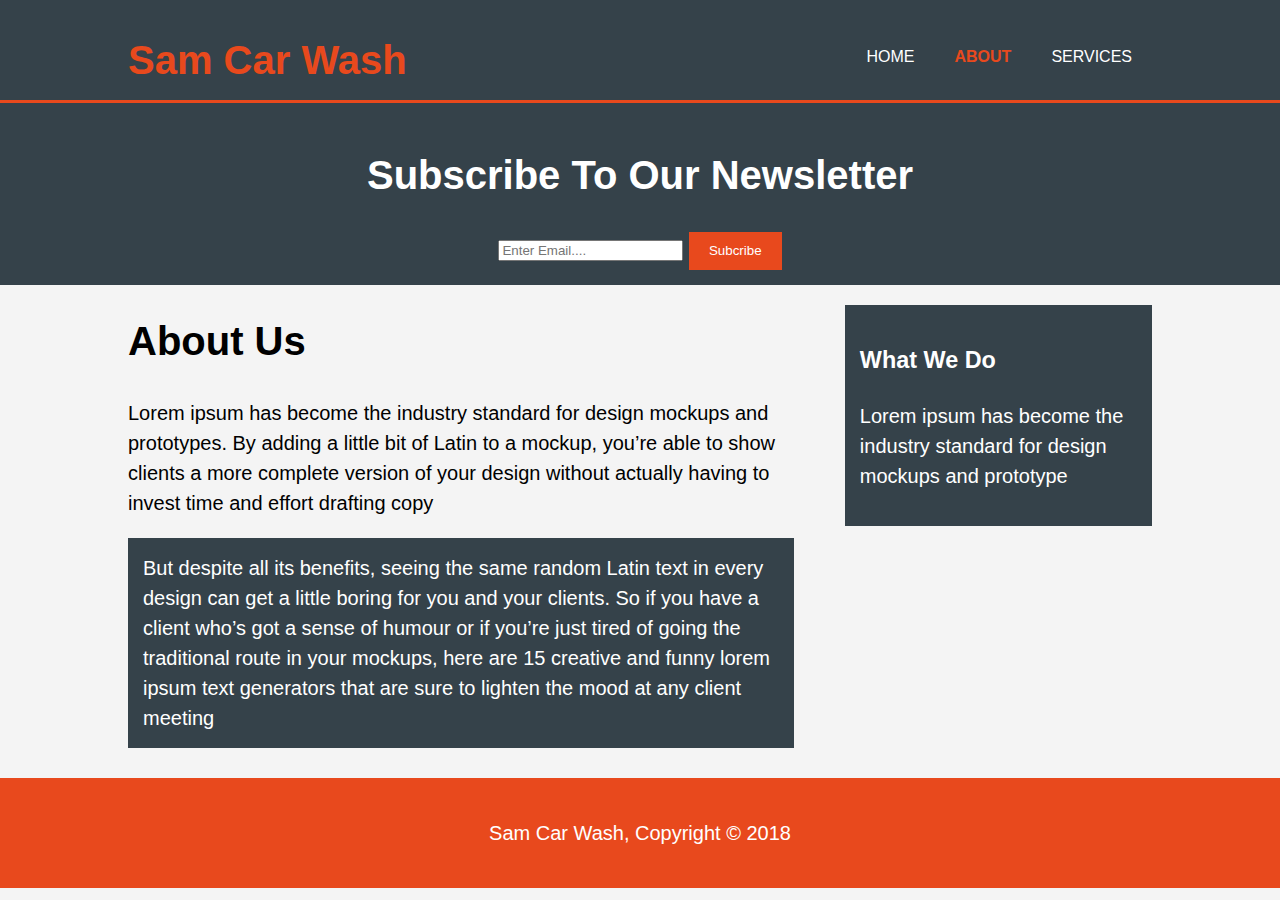
<file: about.html>
<!DOCTYPE html>
<html lang="en" dir="ltr">
  <head>
    <meta charset="utf-8">
    <meta name="viewport" content="width=device-width">
    <meta name="description" content="Affordable and Professional Car Wash">
    <meta name="keywords" content="car wash, affordable car wash, Professional car wash">
    <meta name="author" content="Sam Omotayo">
    <title>Sam Car Wash | About</title>
    <link rel="stylesheet" href="style.css">
      </head>
  <body>
    <header>
      <div class="container">
        <div id="branding">
          <h1><span class="highlight">Sam Car Wash</span></h1>
        </div>
        <nav>
          <ul>
            <li><a href="index.html">Home</a></li>
            <li class="current"><a href="about.html">About</a></li>
            <li><a href="services.html">Services</a></li>
          </ul>
        </nav>
        </div>

    </header>

    <section id="newsletter">
      <div class="container">
       
        <h1>Subscribe To Our Newsletter</h1>
        <form>
          <input type="email" placeholder="Enter Email....">
          <button type="submit" class="button_1">Subcribe</button>
        </form>
      </div>
    </section>

    <section id="main">
      <div class="container">
       <article id="main-col">
         <h1 class="page-title">About Us</h1>
         <p>Lorem ipsum has become the industry standard for design mockups and prototypes. By adding a little bit of Latin to a mockup, you’re able to show clients a more complete version of your design without actually having to invest time and effort drafting copy
         </p>
         <p class="dark">But despite all its benefits, seeing the same random Latin text in every design can get a little boring for you and your clients. So if you have a client who’s got a sense of humour or if you’re just tired of going the traditional route in your mockups, here are 15 creative and funny lorem ipsum text generators that are sure to lighten the mood at any client meeting
         </p>
       </article>
       
       <aside id="sidebar">
         <div class="dark">
         <h3>What We Do</h3>
         <p>Lorem ipsum has become the industry standard for design mockups and prototype</p>
         </div>
         
       </aside>
       
       
      </div>
    </section>

    <footer>
      <p> Sam Car Wash, Copyright &copy; 2018</p>
    </footer>



  </body>
</html>
</file>
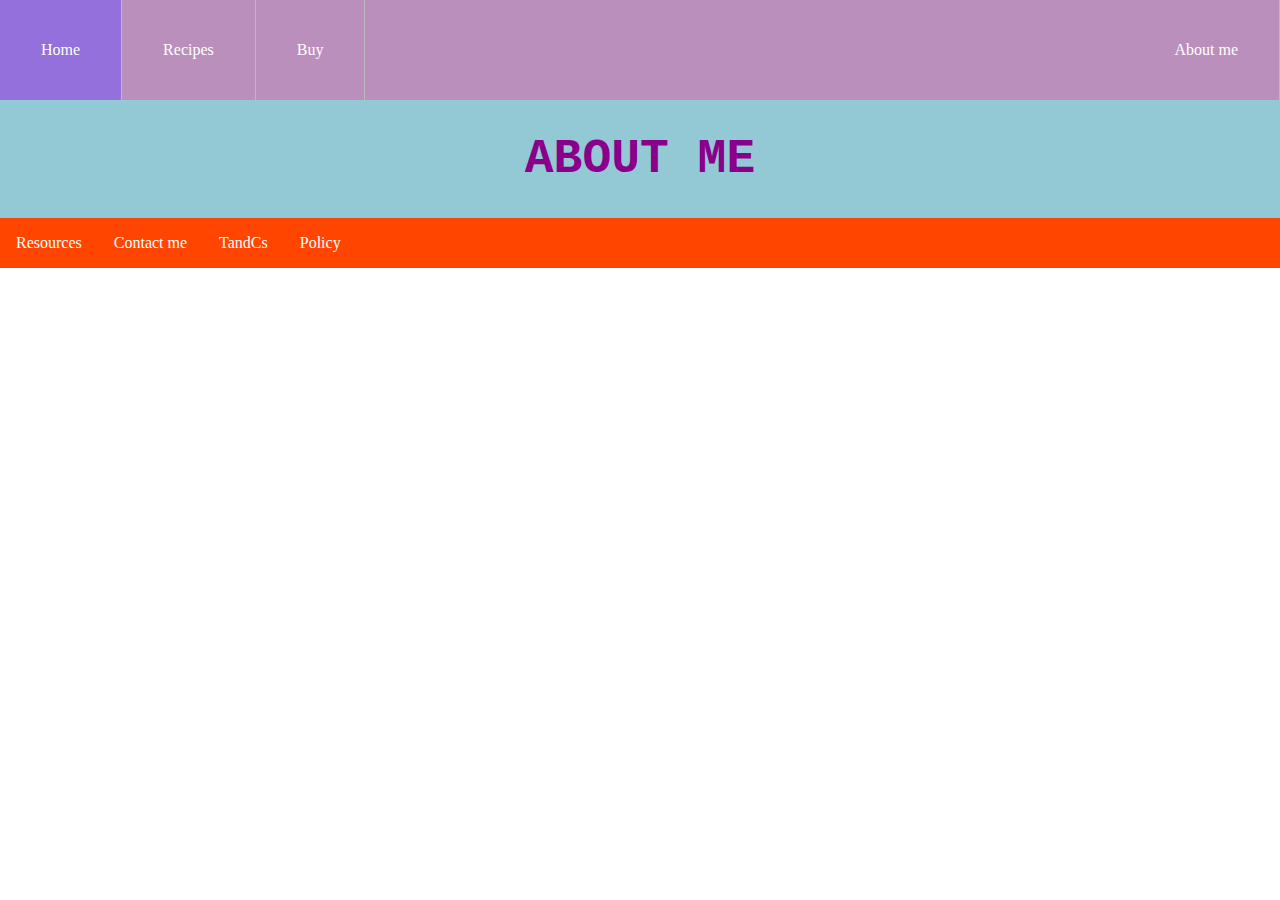
<file: aboutMe.html>
<!DOCTYPE html>
<html lang="en">
	<head>
	  <meta charset="UTF-8">
	  <meta name="viewport" content="width=device-width, initial-scale=1.0">
	  <link rel="stylesheet" type="text/css" href="index.css">
	  <title>Steph's buns</title>
	</head>
	<body>
    <div class="flex-container">
	    <header>
	       <ul class='mainnav' style="list-style-type:none">
	        <li class='nav'><a href="index.html">Home</a></li>
	        <li class='nav'><a href="recipes.html">Recipes</a></li>
	        <li class='nav'><a href="buy.html">Buy</a></li>
	        <li class='nav' style="float:right"><a href="aboutMe.html">About me</a></li>
	      </ul>
	    </header>
	    <main>
	    <h1>ABOUT ME</h1>
	    </main>
	     <footer>
	      <ul class='foot' style="list-style-type:none">
	        <li><a href="resources.html">Resources</a></li>
	        <li><a href="contact.html">Contact me</a></li>
	        <li><a href="tc.html">TandCs</a></li>
	        <li><a href="policy.html">Policy</a></li>
	      </ul>
	    </footer>
    </div>
	</body>
</html>
</file>
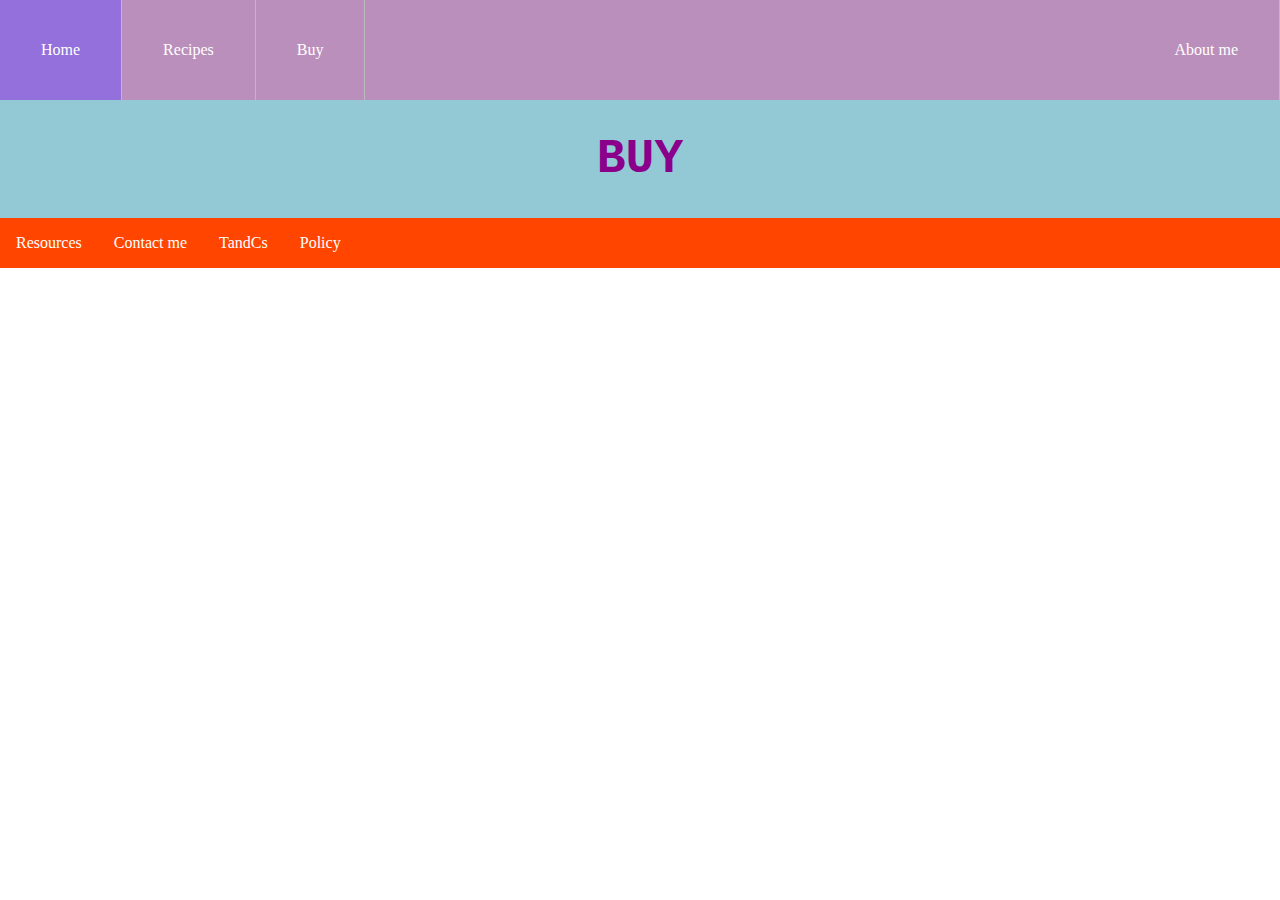
<file: buy.html>
<!DOCTYPE html>
<html lang="en">
	<head>
	  <meta charset="UTF-8">
	  <meta name="viewport" content="width=device-width, initial-scale=1.0">
	  <link rel="stylesheet" type="text/css" href="index.css">
	  <title>Steph's buns</title>
	</head>
	<body>
    <div class="flex-container">
	    <header>
	       <ul class='mainnav' style="list-style-type:none">
	        <li class='nav'><a href="index.html">Home</a></li>
	        <li class='nav'><a href="recipes.html">Recipes</a></li>
	        <li class='nav'><a href="buy.html">Buy</a></li>
	        <li class='nav' style="float:right"><a href="aboutMe.html">About me</a></li>
	      </ul>
	    </header>
	    <main>
	    <h1>BUY</h1>
	    </main>
	     <footer>
	      <ul class='foot' style="list-style-type:none">
	        <li><a href="resources.html">Resources</a></li>
	        <li><a href="contact.html">Contact me</a></li>
	        <li><a href="tc.html">TandCs</a></li>
	        <li><a href="policy.html">Policy</a></li>
	      </ul>
	    </footer>
    </div>
	</body>
</html>
</file>
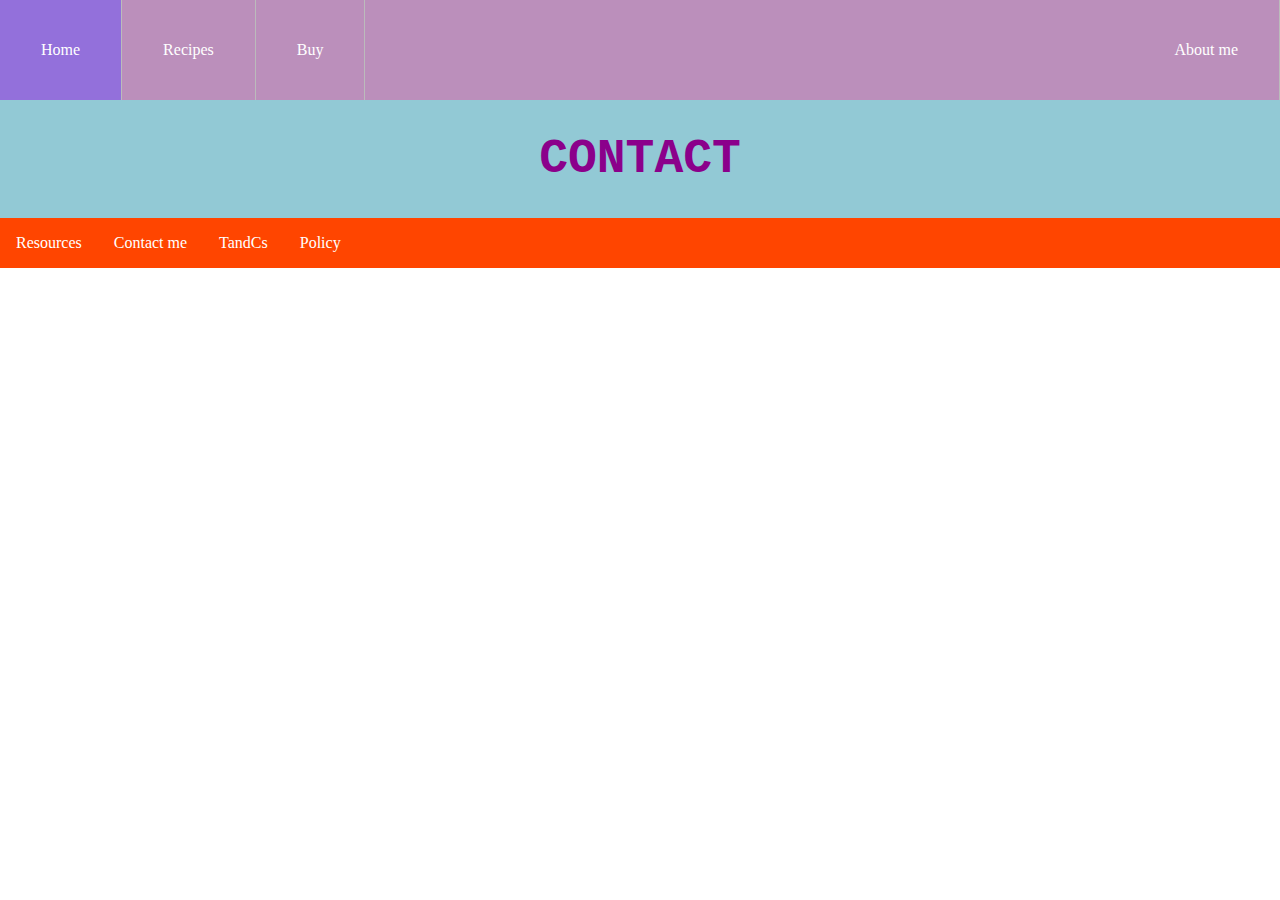
<file: contact.html>
<!DOCTYPE html>
<html lang="en">
	<head>
	  <meta charset="UTF-8">
	  <meta name="viewport" content="width=device-width, initial-scale=1.0">
	  <link rel="stylesheet" type="text/css" href="index.css">
	  <title>Steph's buns</title>
	</head>
	<body>
    <div class="flex-container">
	    <header>
	       <ul class='mainnav' style="list-style-type:none">
	        <li class='nav'><a href="index.html">Home</a></li>
	        <li class='nav'><a href="recipes.html">Recipes</a></li>
	        <li class='nav'><a href="buy.html">Buy</a></li>
	        <li class='nav' style="float:right"><a href="aboutMe.html">About me</a></li>
	      </ul>
	    </header>
	    <main>
	    <h1>CONTACT</h1>
	    </main>
	     <footer>
	      <ul class='foot' style="list-style-type:none">
	        <li><a href="resources.html">Resources</a></li>
	        <li><a href="contact.html">Contact me</a></li>
	        <li><a href="tc.html">TandCs</a></li>
	        <li><a href="policy.html">Policy</a></li>
	      </ul>
	    </footer>
    </div>
	</body>
</html>
</file>
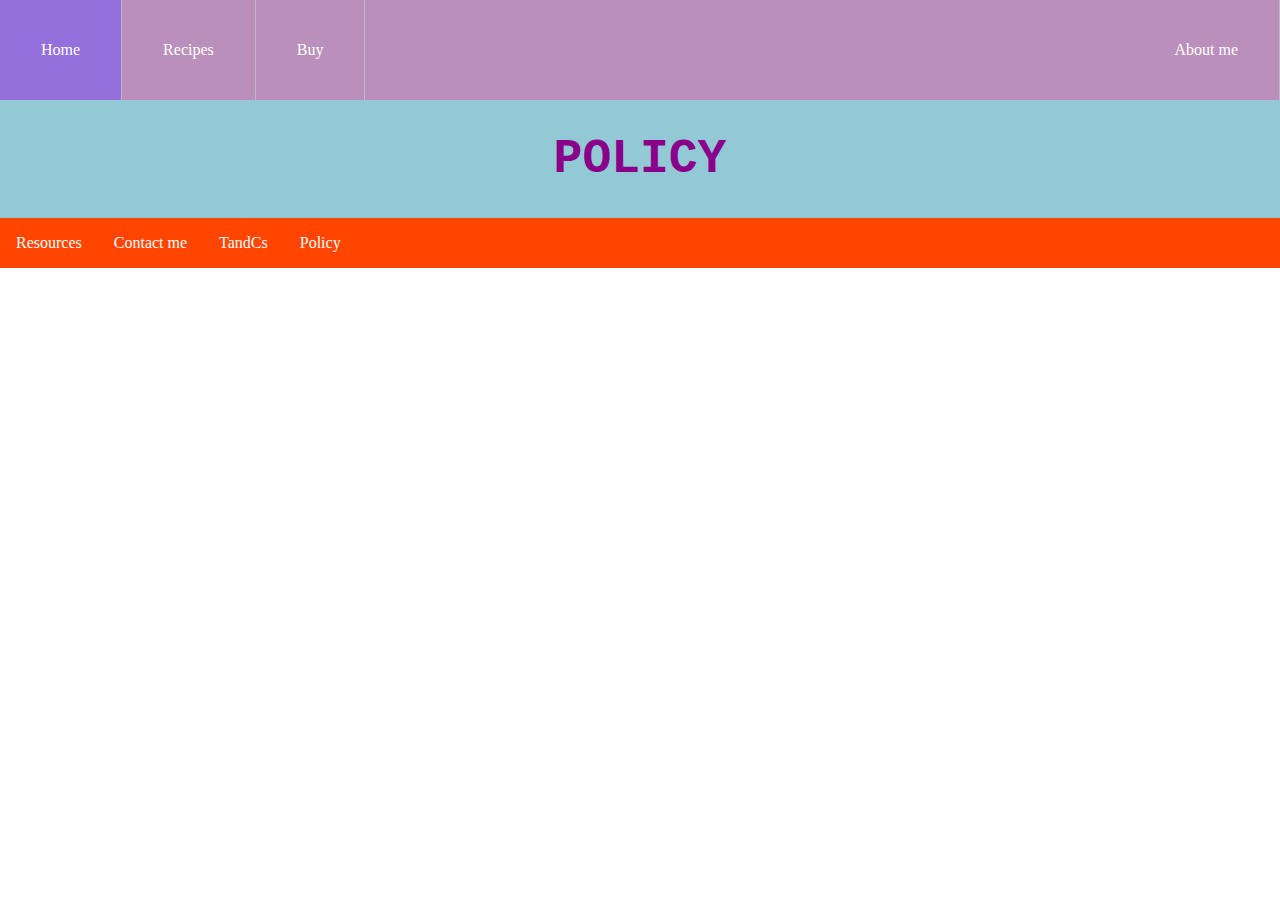
<file: policy.html>
<!DOCTYPE html>
<html lang="en">
	<head>
	  <meta charset="UTF-8">
	  <meta name="viewport" content="width=device-width, initial-scale=1.0">
	  <link rel="stylesheet" type="text/css" href="index.css">
	  <title>Steph's buns</title>
	</head>
	<body>
    <div class="flex-container">
	    <header>
	       <ul class='mainnav' style="list-style-type:none">
	        <li class='nav'><a href="index.html">Home</a></li>
	        <li class='nav'><a href="recipes.html">Recipes</a></li>
	        <li class='nav'><a href="buy.html">Buy</a></li>
	        <li class='nav' style="float:right"><a href="aboutMe.html">About me</a></li>
	      </ul>
	    </header>
	    <main>
	    <h1>POLICY</h1>
	    </main>
	   <footer>
	      <ul class='foot' style="list-style-type:none">
	        <li><a href="resources.html">Resources</a></li>
	        <li><a href="contact.html">Contact me</a></li>
	        <li><a href="tc.html">TandCs</a></li>
	        <li><a href="policy.html">Policy</a></li>
	      </ul>
	    </footer>
    </div>
	</body>
</html>
</file>
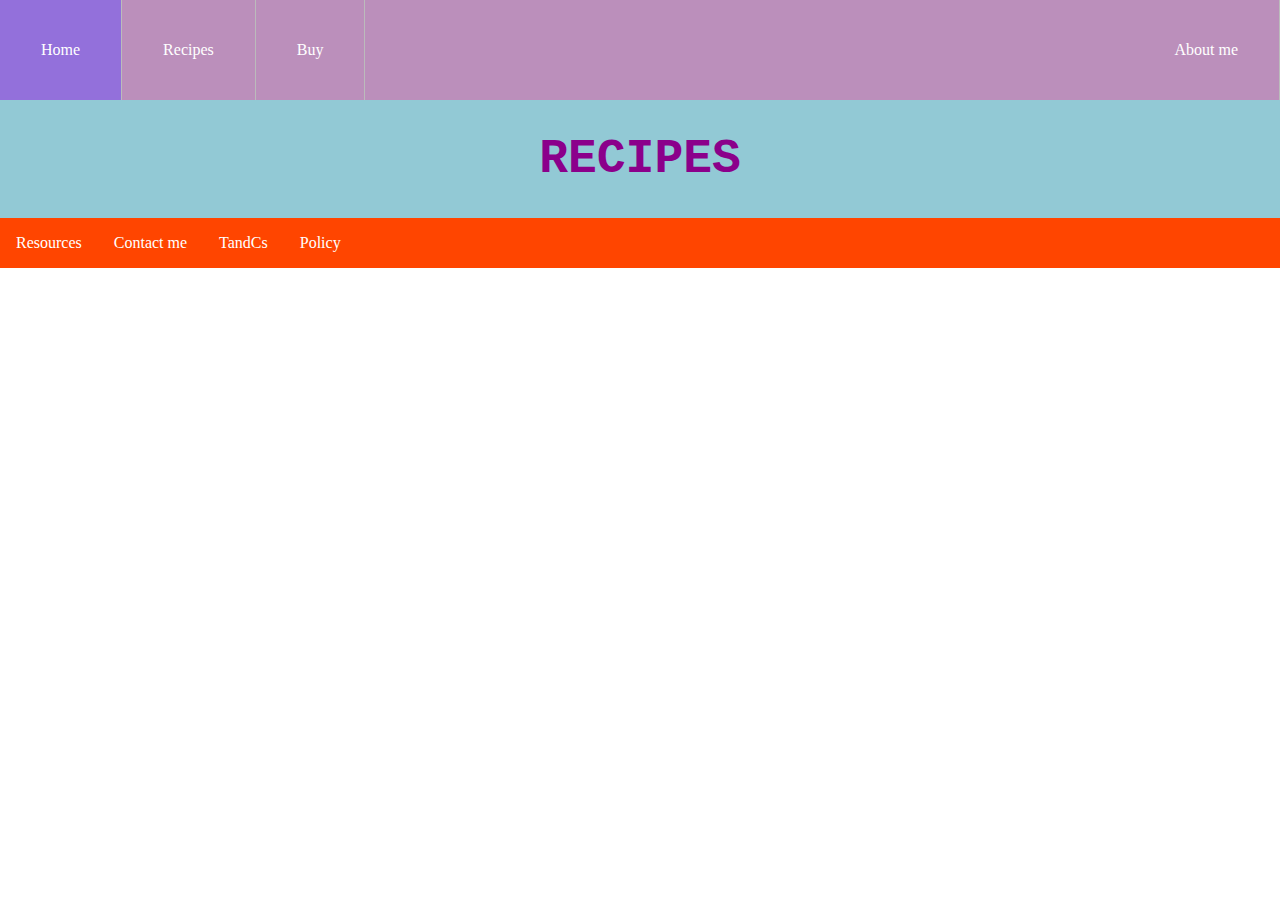
<file: recipes.html>
<!DOCTYPE html>
<html lang="en">
	<head>
	  <meta charset="UTF-8">
	  <meta name="viewport" content="width=device-width, initial-scale=1.0">
	  <link rel="stylesheet" type="text/css" href="index.css">
	  <title>Steph's buns</title>
	</head>
	<body>
    <div class="flex-container">
	    <header>
	       <ul class='mainnav' style="list-style-type:none">
	        <li class='nav'><a href="index.html">Home</a></li>
	        <li class='nav'><a href="recipes.html">Recipes</a></li>
	        <li class='nav'><a href="buy.html">Buy</a></li>
	        <li class='nav' style="float:right"><a href="aboutMe.html">About me</a></li>
	      </ul>
	    </header>
	    <main>
	    <h1>RECIPES</h1>
	    </main>
	     <footer>
	      <ul class='foot' style="list-style-type:none">
	        <li><a href="resources.html">Resources</a></li>
	        <li><a href="contact.html">Contact me</a></li>
	        <li><a href="tc.html">TandCs</a></li>
	        <li><a href="policy.html">Policy</a></li>
	      </ul>
	    </footer>
    </div>
	</body>
</html>
</file>
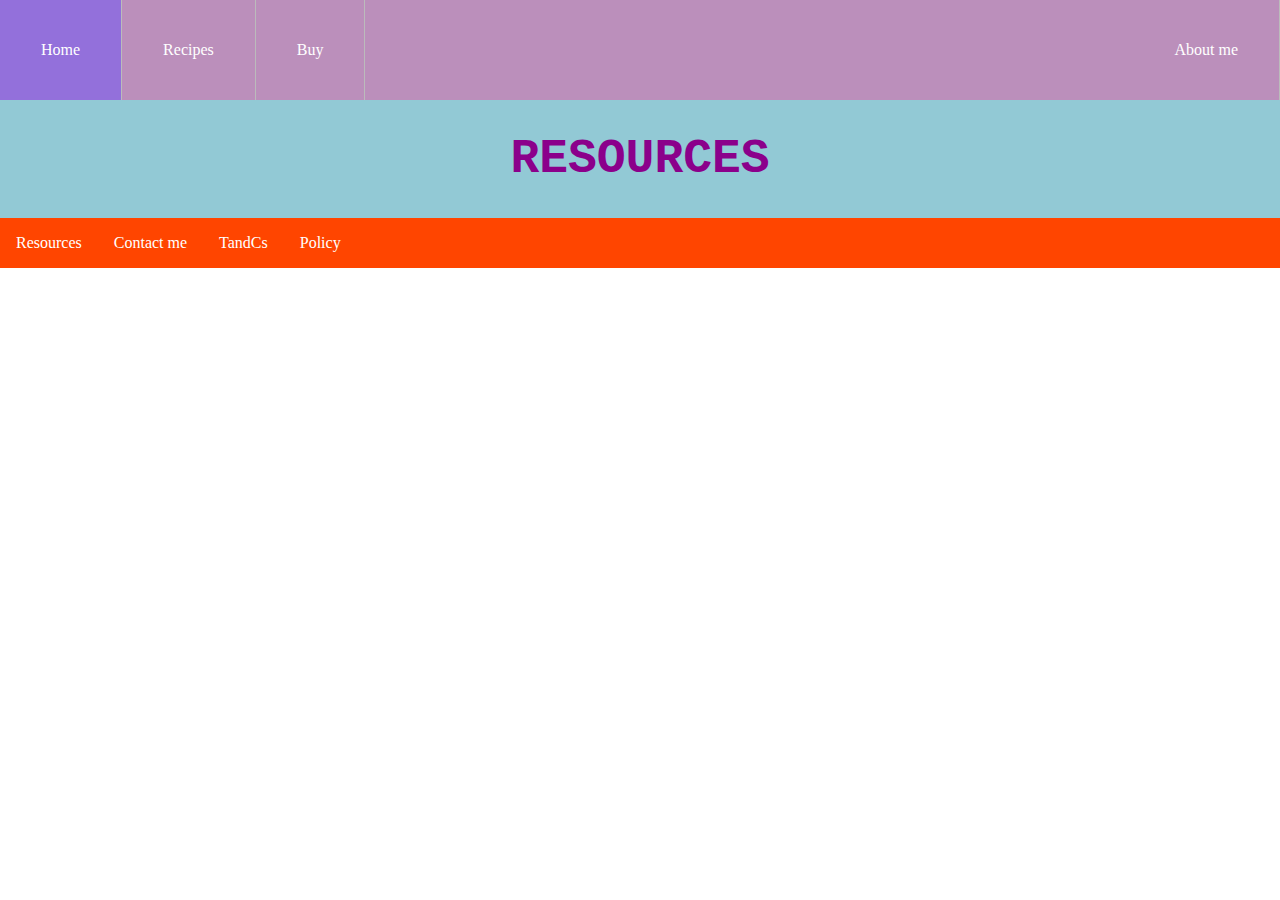
<file: resources.html>
<!DOCTYPE html>
<html lang="en">
	<head>
	  <meta charset="UTF-8">
	  <meta name="viewport" content="width=device-width, initial-scale=1.0">
	  <link rel="stylesheet" type="text/css" href="index.css">
	  <title>Steph's buns</title>
	</head>
	<body>
    <div class="flex-container">
	    <header>
	       <ul class='mainnav' style="list-style-type:none">
	        <li class='nav'><a href="index.html">Home</a></li>
	        <li class='nav'><a href="recipes.html">Recipes</a></li>
	        <li class='nav'><a href="buy.html">Buy</a></li>
	        <li class='nav' style="float:right"><a href="aboutMe.html">About me</a></li>
	      </ul>
	    </header>
	    <main>
	    <h1>RESOURCES</h1>
	    </main>
	     <footer>
	      <ul class='foot' style="list-style-type:none">
	        <li><a href="resources.html">Resources</a></li>
	        <li><a href="contact.html">Contact me</a></li>
	        <li><a href="tc.html">TandCs</a></li>
	        <li><a href="policy.html">Policy</a></li>
	      </ul>
	    </footer>
    </div>
	</body>
</html>
</file>
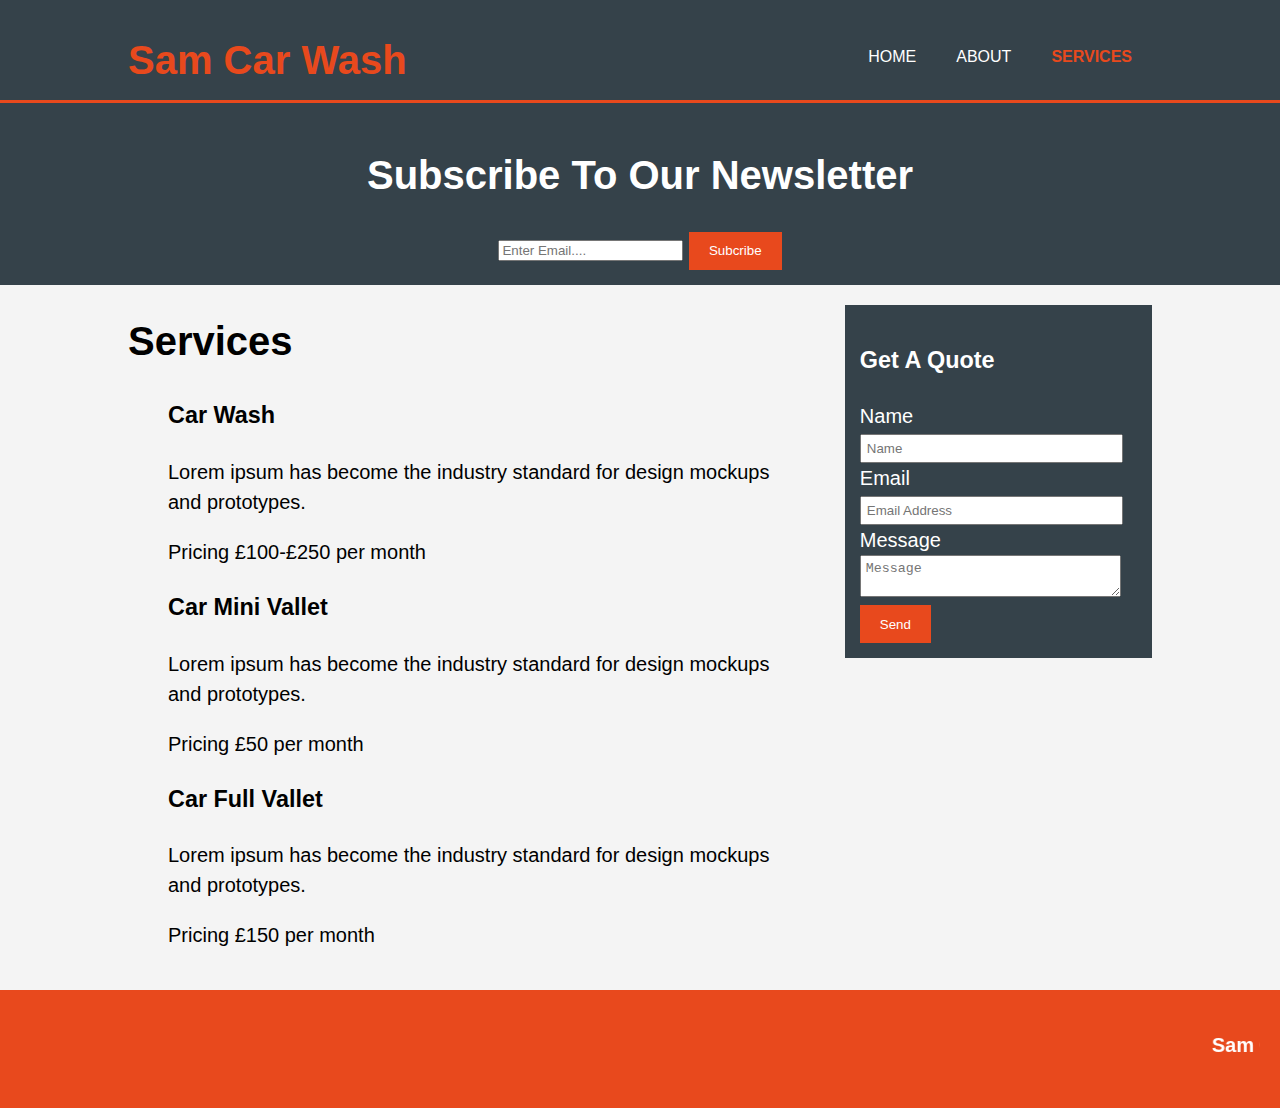
<file: services.html>
<!DOCTYPE html>
<html lang="en" dir="ltr">
  <head>
    <meta charset="utf-8">
    <meta name="viewport" content="width=device-width">
    <meta name="description" content="Affordable and Professional Car Wash">
    <meta name="keywords" content="car wash, affordable car wash, Professional car wash">
    <meta name="author" content="Sam Omotayo">
    <title>Sam Car Wash | services</title>
    <link rel="stylesheet" href="style.css">
      </head>
  <body>
    <header>
      <div class="container">
        <div id="branding">
          <h1><span class="highlight">Sam Car Wash</span></h1>
        </div>
        <nav>
          <ul>
            <li><a href="index.html">Home</a></li>
            <li><a href="about.html">About</a></li>
            <li class="current"><a href="services.html">Services</a></li>
          </ul>
        </nav>
        </div>

    </header>

    <section id="newsletter">
      <div class="container">
       
        <h1>Subscribe To Our Newsletter</h1>
        <form>
          <input type="email" placeholder="Enter Email....">
          <button type="submit" class="button_1">Subcribe</button>
        </form>
      </div>
    </section>

    <section id="main">
      <div class="container">
       <article id="main-col">
         <h1 class="page-title">Services</h1>
         <ul id="Services">
           <l1>
             <h3>Car Wash</h3>
             <p>Lorem ipsum has become the industry standard for design mockups and prototypes.</p>
             <p>Pricing £100-£250 per month</p>
           </l1>
           
           <l1>
             <h3>Car Mini Vallet</h3>
             <p>Lorem ipsum has become the industry standard for design mockups and prototypes.</p>
             <p>Pricing £50 per month</p>
           </l1>
           
           <l1>
             <h3>Car Full Vallet</h3>
             <p>Lorem ipsum has become the industry standard for design mockups and prototypes.</p>
             <p>Pricing £150 per month</p>
           </l1>
        </ul>
        
       </article>
       
       <aside id="sidebar">
         <div class="dark">
         <h3>Get A Quote</h3>
         <form class="quote">
           <div>
             <label>Name</label><br>
             <input type="text" placeholder="Name">
           </div>
           <div>
             <label>Email</label><br>
             <input type="text" placeholder="Email Address">
           </div>
           <div>
             <label>Message</label><br>
             <textarea placeholder="Message"></textarea>
           </div>
           <button class="button_1" type="submit">Send</button>
         </form>
         
         </div>
         
       </aside>
       
       
      </div>
    </section>

    <footer>
      <marquee>
        <strong>
        <p> Sam Car Wash, Copyright &copy; 2018</p>
        </strong>
      </marquee>
    </footer>



  </body>
</html>
</file>
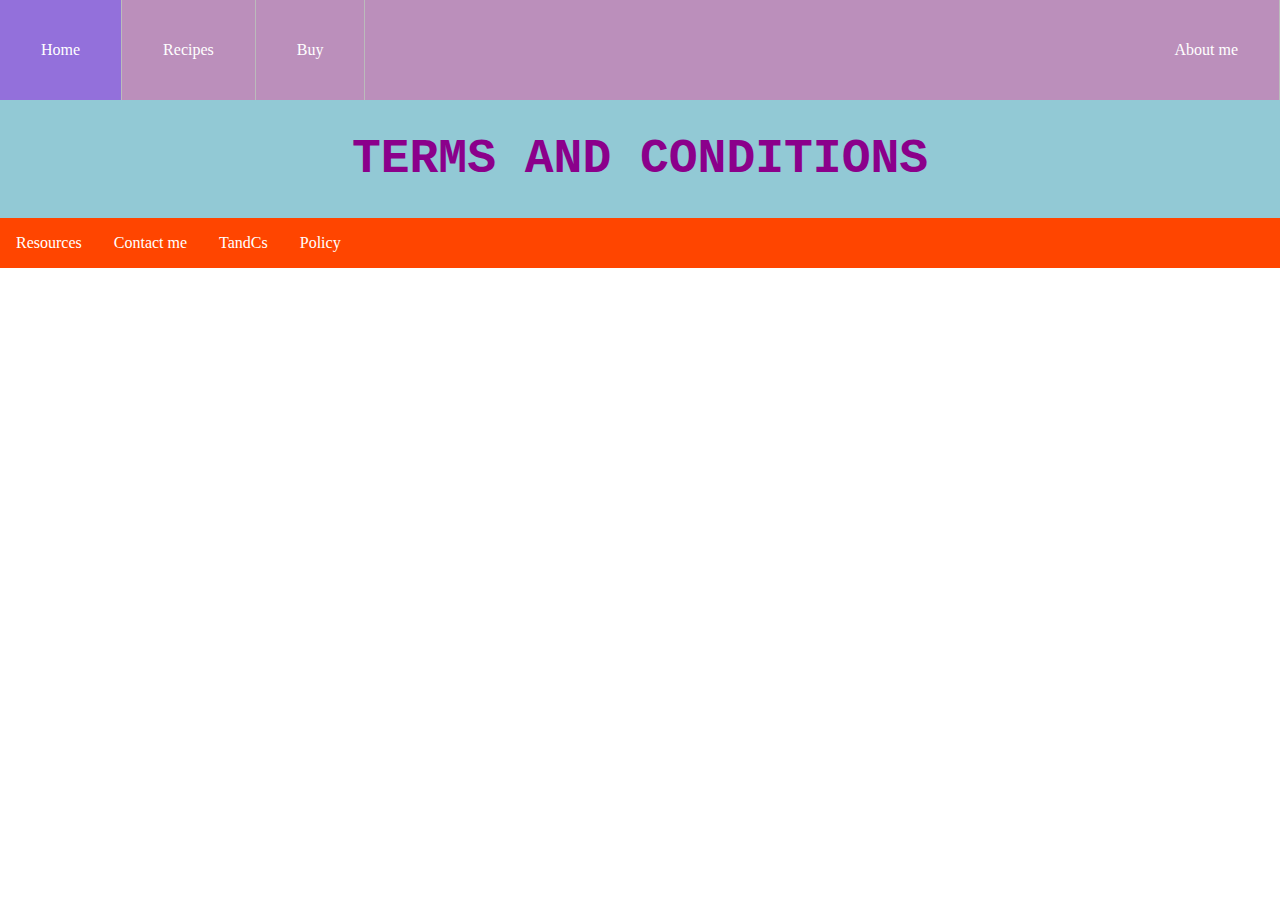
<file: tc.html>
<!DOCTYPE html>
<html lang="en">
	<head>
	  <meta charset="UTF-8">
	  <meta name="viewport" content="width=device-width, initial-scale=1.0">
	  <link rel="stylesheet" type="text/css" href="index.css">
	  <title>Steph's buns - TandCs</title>
	</head>
	<body>
    <div class="flex-container">
	    <header>
	       <ul class='mainnav' style="list-style-type:none">
	        <li class='nav'><a href="index.html">Home</a></li>
	        <li class='nav'><a href="recipes.html">Recipes</a></li>
	        <li class='nav'><a href="buy.html">Buy</a></li>
	        <li class='nav' style="float:right"><a href="aboutMe.html">About me</a></li>
	      </ul>
	    </header>
	    <main>
	    <h1>TERMS AND CONDITIONS</h1>
	    </main>
	     <footer>
	      <ul class='foot' style="list-style-type:none">
	        <li><a href="resources.html">Resources</a></li>
	        <li><a href="contact.html">Contact me</a></li>
	        <li><a href="tc.html">TandCs</a></li>
	        <li><a href="policy.html">Policy</a></li>
	      </ul>
	    </footer>
    </div>
	</body>
</html>
</file>
<file: style.css>
body {
  font: 20px/1.5 Arial, Helvetica,san-serif;
  padding: 0;
  margin: 0;
  background-color: #f4f4f4;
}

/* Global */
.container{
  width: 80%;
  margin:auto;
  overflow: hidden;
}

header ul{
  margin: 0;
  padding: 0;
}

.button_1{
  height: 38px;
  background: #e8491d;
  border: 0;
  padding-left: 20px;
  padding-right: 20px;
  color: #ffffff;
}

.dark{
  padding: 15px;
  background: #35424a;
  color: #ffffff;
  margin-top: 10px;
  margin-bottom: 10px;
}
/* header*/
header{
  background: #35424a;
  color: #ffffff;
  padding-top: 30px;
  min-height: 70px;
  border-bottom: #e8491d 3px solid;
}

header a{
  color: #ffffff;
  text-decoration: none;
  text-transform: uppercase;
  font-size: 16px;
}

header li{
  float: left;
  display: inline;
  padding: 0 20px 0 20px;
}

header #branding{
  float: left;
}

header #branding h1{
  margin: 0;
}

header nav{
  float: right;
  margin-top: 10px;
}

header .highlight, header .current a{
  color: #e8491d;
  font-weight: bold;
}

header a:hover{
  color: #cccccc;
  font-weight: bold;
}

/*showcase*/
#showcase{
  min-height: 400px;
  background: url("https://images.unsplash.com/photo-1532547366775-2165bf7486d6?ixlib=rb-0.3.5&ixid=eyJhcHBfaWQiOjEyMDd9&s=92232d0416f27b542835478193117070&auto=format&fit=crop&w=750&q=80") no-repeat;
  text-align: center;
  color: #e8491d;
  background-size: cover;
  background-position: center;
  font-size: 40px;
  opacity: 0.89;
}

#showcase p{
  font-size: 20px;
}

/*newsletter*/
#newsletter{
  padding: 15px;
  color: #ffffff;
  background: #35424a;
  text-align: center;
}

#newsletter form{
  text-align: center;
  margin-top: 15px;
}

#newsletter input [type="email"]{
  padding: 4px;
  height: 25px;
  width: 250px;
}

/*boxes*/
#boxes{
  margin-top: 20px;
}

 boxes.box{
  float: left;
  width: 30%;
  padding: 10px;
  text-align: center;
}

#boxes .box img{
  width: 150px;
}

/* sidebar */
aside#sidebar{
  float: right;
  width: 30%;
  margin-top: 10px;
}

aside#sidebar .quote input, aside#sidebar .quote textarea{
  width: 90%;
  padding: 5px;
}

/* main-col*/
article#main-col{
  float: left;
  width: 65%;
}

/* Services */
ul#services l1{
  list-style: none;
  padding: 20px;
  border:#cccccc solid 1px;
  margin-bottom: 5px;
  background: #e6e6e6;
}


footer{
  padding: 20px;
  margin-top: 20px;
  color: #ffffff;
  background-color: #e8491d;
  text-align: center;
}

/* Media Queries*/
@media(max-width: 768px){
  header #branding,
  header nav,
  #newsletter h1,
  #boxes .box,
  article#main-col,
  aside#sidebar,
  #newsletter form,
  header nav l1{
    float: none;
    text-align: center;
    width: 100%;
  }
  header{
    padding-bottom: 20px;
  }
  
  #showcase h1{
    margin-top: 40px;
  }
  
  #newsletter button, .quote button{
    display: block;
    width: 100%;
  }
  
  #newsletter form input[type="email"] .quote input, .quote textarea{
    width: 100%;
    margin-bottom: 5px;
  }
}
</file>
<file: index.css>
html,
body {
  margin: 0;
  padding: 0;
}

main {
  background-color: #92C9D5;
  width: 100%;
  justify-content: center;
}

.flex-container {
  display: flex;
  width: 100vw;
  height: 100vh;
  flex-direction: column;
}

h1 {
    color: #8b008b;
    font-family: Courier New;
    font-size: 300%;
    text-align: center;
}


.mainnav {
    list-style-type: none;
    width: 100vw;
    margin: 0;
    padding: 0%;
    overflow: hidden;
    background-color: #bb8fbb;
}


.nav {
    float: left;
    border-right: 1px solid #bbb;
    display: block;
    color: white;
    text-align: center;
    padding: 25px;
    text-decoration: none;
}


.nav:hover {
    background-color: #9370DB;
}

.cakes {
  display:flex;
  justify-content:center;
}


.cake1 {
  background-image:url("http://gillianskitchen.com/wp-content/uploads/2018/01/Salt_Nigella-Choc-Brownies-7.jpg");
  display: inline-block;
  max-width: 100%;
  background-color: #FCF2EC; 
  width:300px;
  padding:3em;
  margin:6px;
  color:#BBA3D0;
  font-weight: bolder;
  }
  
.cake1 {
    float: left;
}

.cake2 {
  background-image:url("https://www.nigella.com/assets/uploads/recipes/public-thumbnail/london-cheesecake-56387dfe87d59.jpg");
  display: inline-block;
  max-width: 100%;
  background-color: #FCF2EC; 
  width:300px;
  padding:3em;
  margin:6px;
  color:#000000;
  font-weight: bolder;
  }
  
.cake2 {
    float: left;
}

.cake3 {
  background-image:url("https://img.delicious.com.au/Dut03LvA/w759-h506-cfill/del/2015/10/jam-tarts-11272-1.jpg");
  display: inline-block;
  max-width: 100%;
  background-color: #FCF2EC; 
  width:300px;
  padding:3em;
  margin:6px;
  color:#FF1493;
  font-weight: bolder;
  }
  
.cake3 {
    float: left;
}


/*Aside*/

.div2 {
  display:flex;
  clear: left;
  justify-content: center;
}

.x {
  display: inline-block;
  max-width: 100%;
  background-color: #FCF2EC; 
  width:200px;
  height:20em;
  padding:3em;
  margin:6px;
  color:#BBA3D0;
  font-weight: bolder;
  }
  
.x {
    float: left;
}

.y {
  display: inline-block;
  max-width: 100%;
  background-color: #FCF2EC; 
  width:200px;
  height:20em;
  padding:3em;
  margin:6px;
  color:#BBA3D0;
  font-weight: bolder;
  }
  
.y {
    float: left;
}

.z {
  display: inline-block;
  max-width: 100%;
  background-color: #FC22EC; 
  width:100px;
  height:20em;
  padding:3em;
  margin:6px;
  color:#000000;
  }




/*Footer*/

.foot {
    list-style-type: none;
    margin: 0;
    padding: 0%;
    overflow: hidden;
    background-color: #FF4500;
}

li a {
    float: left;
}

li a {
    display: block;
    color: white;
    text-align: center;
    padding: 16px;
    text-decoration: none;
}

li a:hover {
    background-color: #111111;
}

@media only screen and (max-width: 600px)  {
  h1 {
    color: #008b8b;
  }
  }
</file>
